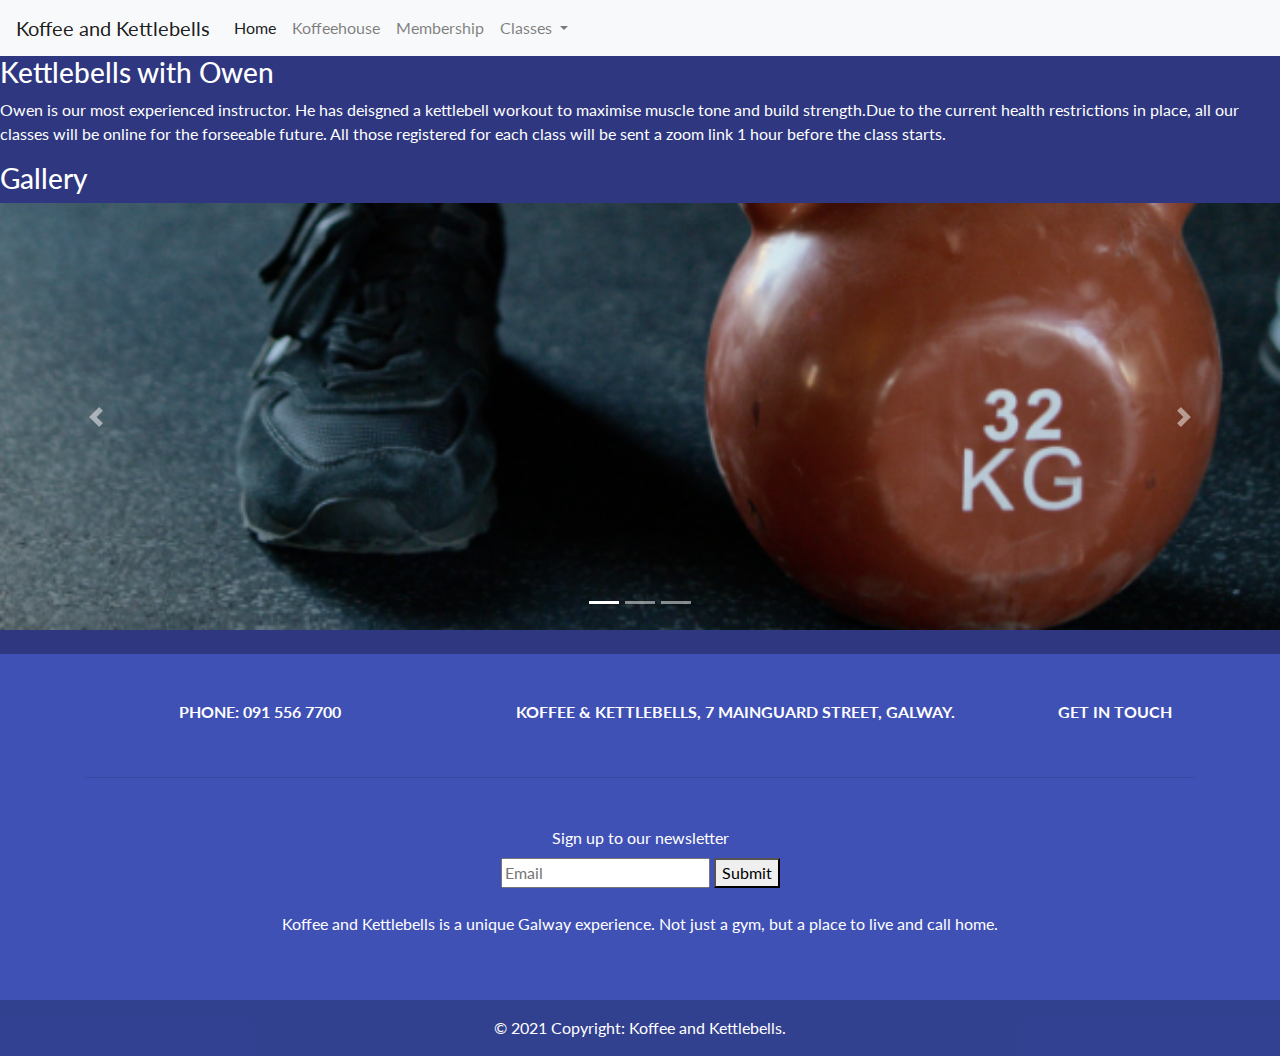
<file: kettlebells.html>
<!DOCTYPE html>
<html lang="en">
    <head>
        <meta charset="UTF-8">
        <meta name="description" content="A gym website with class descriptions and times">
        <meta http-equiv="X-UA-Compatible" content="IE=edge">
        <meta name="viewport" content="width=device-width, initial-scale=1.0">
        <title>Koffee & Kettlebells</title>
        <link rel="stylesheet" href="https://maxcdn.bootstrapcdn.com/bootstrap/4.0.0/css/bootstrap.min.css" integrity="sha384-Gn5384xqQ1aoWXA+058RXPxPg6fy4IWvTNh0E263XmFcJlSAwiGgFAW/dAiS6JXm" crossorigin="anonymous">
        <link href="assets/css/style.css" rel="stylesheet" type="text/css" />
    </head>
<body>
    <!--HEADER -->
    <header>
        <nav class="navbar navbar-expand-lg navbar-light bg-light">
            <a class="navbar-brand" href="index.html">Koffee and Kettlebells</a>
            <button class="navbar-toggler" type="button" data-toggle="collapse" data-target="#navbarNavDropdown" aria-controls="navbarNavDropdown" aria-expanded="false" aria-label="Toggle navigation">
                  <span class="navbar-toggler-icon"></span>
                </button>
            <div class="collapse navbar-collapse" id="navbarNavDropdown">
                <ul class="navbar-nav">
                    <li class="nav-item active">
                        <a class="nav-link" href="index.html">Home <span class="sr-only">(current)</span></a>
                    </li>
                    <li class="nav-item">
                      <a class="nav-link" href="koffeehouse.html">Koffeehouse</a>
                    </li>
                    <li class="nav-item">
                      <a class="nav-link" href="membership.html">Membership</a>
                    </li>
                    <li class="nav-item dropdown">
                      <a class="nav-link dropdown-toggle" href="index.html" id="navbarDropdownMenuLink" data-toggle="dropdown" aria-haspopup="true" aria-expanded="false">
                        Classes
                      </a>
                      <div class="dropdown-menu" aria-labelledby="navbarDropdownMenuLink">
                        <a class="dropdown-item" href="lunchtime.html">Lunchtime Blast</a>
                        <a class="dropdown-item" href="kettlebells.html">Kettlebells Class</a>
                        <a class="dropdown-item" href="beginners.html">Beginners Class</a>
                      </div>
                    </li>
                </ul>
            </div>
        </nav>
    </header>
     <!--END OF HEADER-->
     <!--Kettlebells header section-->
     <section class="gallery-headers">
      <div>
        <h3>Kettlebells with Owen</h3> 
        <p>Owen is our most experienced instructor. He has deisgned a kettlebell workout to maximise muscle tone and build strength.Due to the current health restrictions in place, all our classes will be online for the forseeable future. All those registered for each class will be sent a zoom link 1 hour before the class starts.</p> 
      </div>
  </section>
     <!--Gallery section-->
     <section class="gallery">
      <div id="gallery-heading">
        <h3>Gallery</h3>
        <div id="carouselExampleIndicators" class="carousel slide" data-ride="carousel">
      <ol class="carousel-indicators">
        <li data-target="#carouselExampleIndicators" data-slide-to="0" class="active"></li>
        <li data-target="#carouselExampleIndicators" data-slide-to="1"></li>
        <li data-target="#carouselExampleIndicators" data-slide-to="2"></li>
      </ol>
      <div class="carousel-inner">
        <div class="carousel-item active">
          <img class="d-block w-100" src="assets/images/Gallery(12).png" alt="First slide">
        </div>
        <div class="carousel-item">
          <img class="d-block w-100" src="assets/images/Gallery(11).png" alt="Second slide">
        </div>
        <div class="carousel-item">
          <img class="d-block w-100" src="assets/images/Gallery(10).png" alt="Third slide">
        </div>
      </div>
      <a class="carousel-control-prev" href="#carouselExampleIndicators" role="button" data-slide="prev">
        <span class="carousel-control-prev-icon" aria-hidden="true"></span>
        <span class="sr-only">Previous</span>
      </a>
      <a class="carousel-control-next" href="#carouselExampleIndicators" role="button" data-slide="next">
        <span class="carousel-control-next-icon" aria-hidden="true"></span>
        <span class="sr-only">Next</span>
      </a>
    </div>
    </div>
    </section>
     <!--END OF Gallery section-->


    <!-- Footer code credit: https://mdbootstrap.com/snippets/standard/mdbootstrap/2885047?view=side-->
    <footer class="text-center text-white" style="background-color: #3f51b5">
        <div class="container">
          <section class="mt-4">
            <div class="row text-center d-flex justify-content-center pt-5">
              <div class="col-md-4">
                <h6 class="text-uppercase font-weight-bold">
                  <a href="#!" class="text-white">Phone: 091 556 7700</a>
                </h6>
              </div>
  
              <div class="col-md-6">
                <h6 class="text-uppercase font-weight-bold">
                  <a href="#!"  class="text-white"><i class="fas fa-map-marker-alt"></i> Koffee & Kettlebells,
                      7 Mainguard Street,
                      Galway. 
                  </a>
                </h6>
              </div>
  
              <div class="col-md-2">
                <h6 class="text-uppercase font-weight-bold">
                  <a href="mailto:koffeeandkettlebells@gmail.com" class="text-white">Get in Touch</a>
                </h6>
              </div>
            </div>
          </section>
    
          <hr class="my-5" />
  
          <div class="mb-4">
              <div class="row d-flex justify-content-center">
                <div class="col-lg-8">
              <form id="cta-form" method="POST" action="https://formdump.codeinstitute.net/">
                  <label class="cta-label">Sign up to our newsletter</label><br>
                  <input type="email" name="email" id="cta-input" aria-describedby="cta-input" placeholder="Email" required />
                  <button type="submit" class="cta-btn shadow-none">Submit</button>
              </form>
          </div>
      </div>
    </div>
          <div class="mb-4">
            <div class="row d-flex justify-content-center">
              <div class="col-lg-8">
                <p>
                  Koffee and Kettlebells is a unique Galway experience. Not just a gym, but a place to live and call home.
                </p>
              </div>
            </div>
          </div>
  <!--Social links-->
          <div class="text-center mb-5">
            <a href="https://www.facebook.com/" class="text-white me-4">
              <i class="fab fa-facebook-f"></i>
            </a>
            <a href="https://twitter.com/?lang=en" class="text-white me-4">
              <i class="fab fa-twitter"></i>
            </a>
            <a href="https://www.instagram.com/" class="text-white me-4">
              <i class="fab fa-instagram"></i>
            </a>
          </div>
  <!-- Social links -->
        </div>
        <!-- Copyright -->
        <div
             class="text-center p-3"
             style="background-color: rgba(0, 0, 0, 0.2)"
             >
          © 2021 Copyright: Koffee and Kettlebells. 
        </div>
      </footer>
      <!-- Footer -->   


<script src="https://code.jquery.com/jquery-3.2.1.slim.min.js" integrity="sha384-KJ3o2DKtIkvYIK3UENzmM7KCkRr/rE9/Qpg6aAZGJwFDMVNA/GpGFF93hXpG5KkN" crossorigin="anonymous"></script>
<script src="https://cdnjs.cloudflare.com/ajax/libs/popper.js/1.12.9/umd/popper.min.js" integrity="sha384-ApNbgh9B+Y1QKtv3Rn7W3mgPxhU9K/ScQsAP7hUibX39j7fakFPskvXusvfa0b4Q" crossorigin="anonymous"></script>
<script src="https://maxcdn.bootstrapcdn.com/bootstrap/4.0.0/js/bootstrap.min.js" integrity="sha384-JZR6Spejh4U02d8jOt6vLEHfe/JQGiRRSQQxSfFWpi1MquVdAyjUar5+76PVCmYl" crossorigin="anonymous"></script>
</body>
</html>
</file>
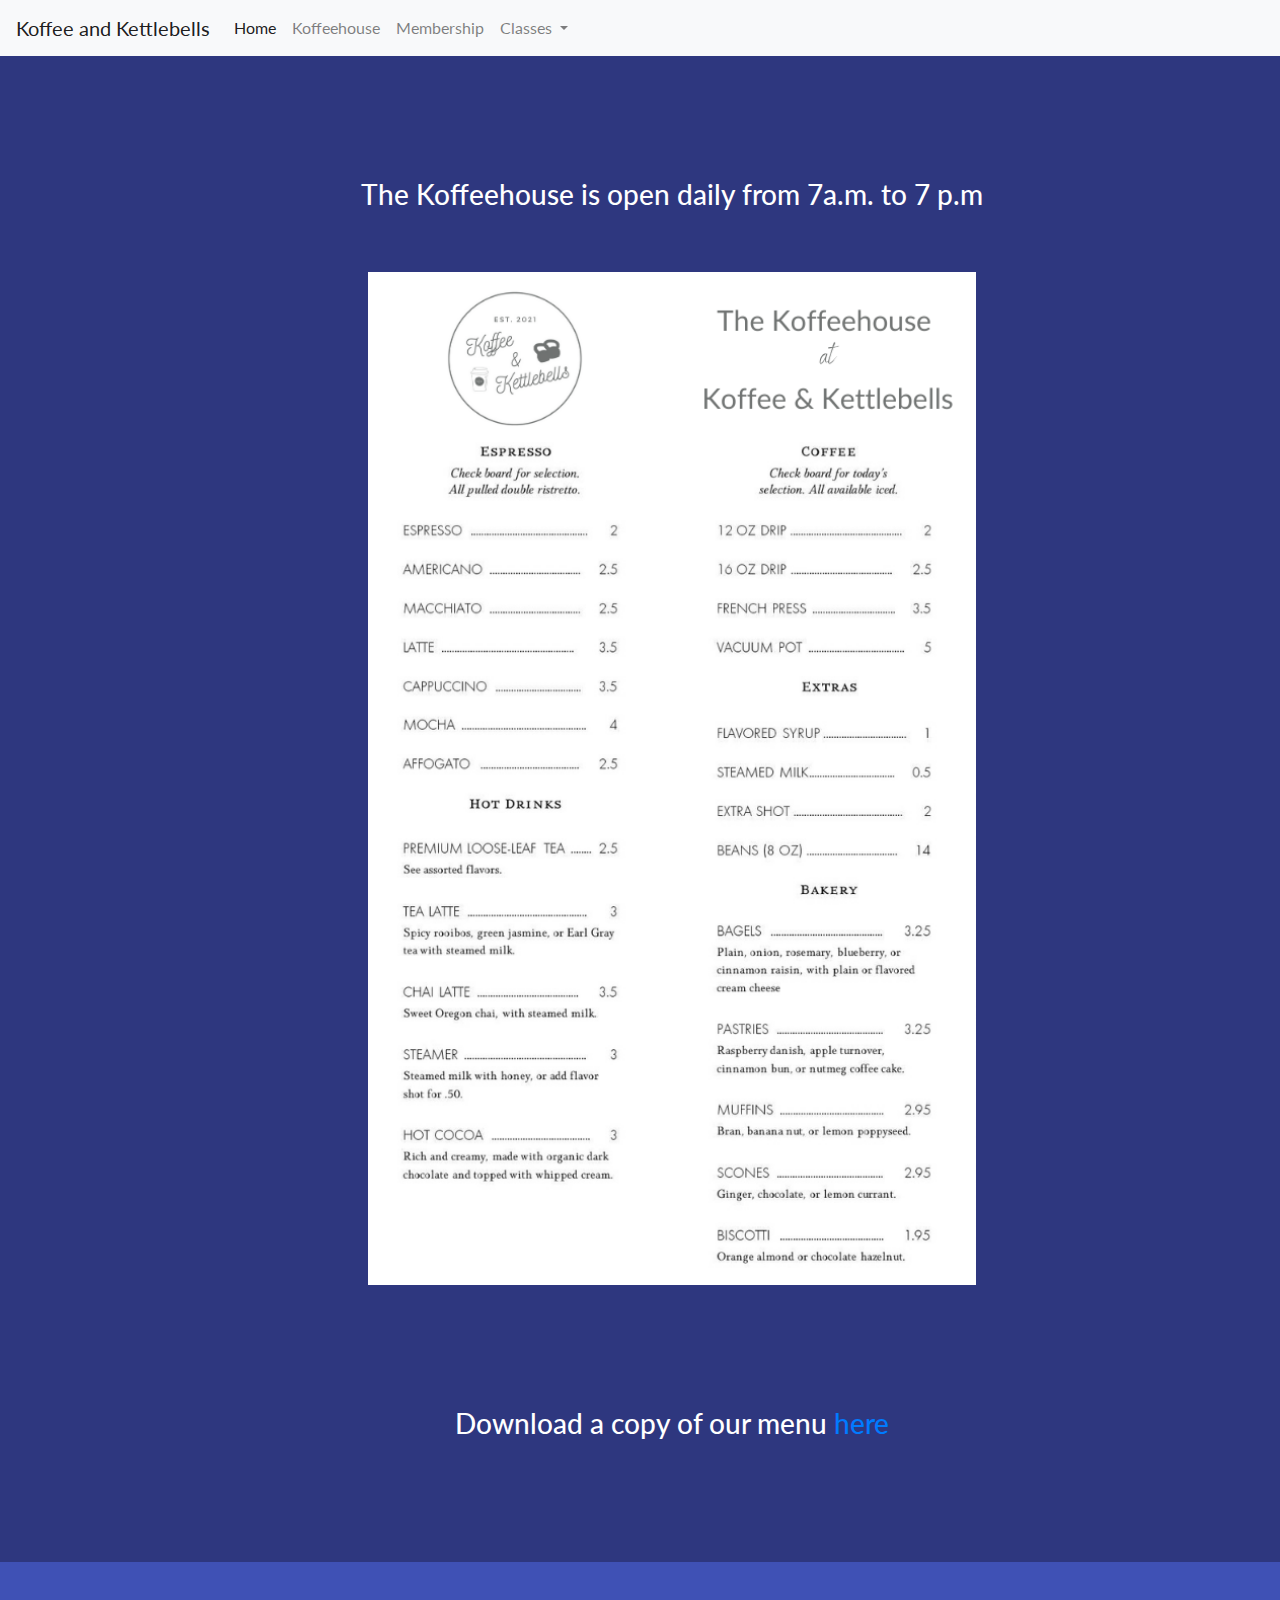
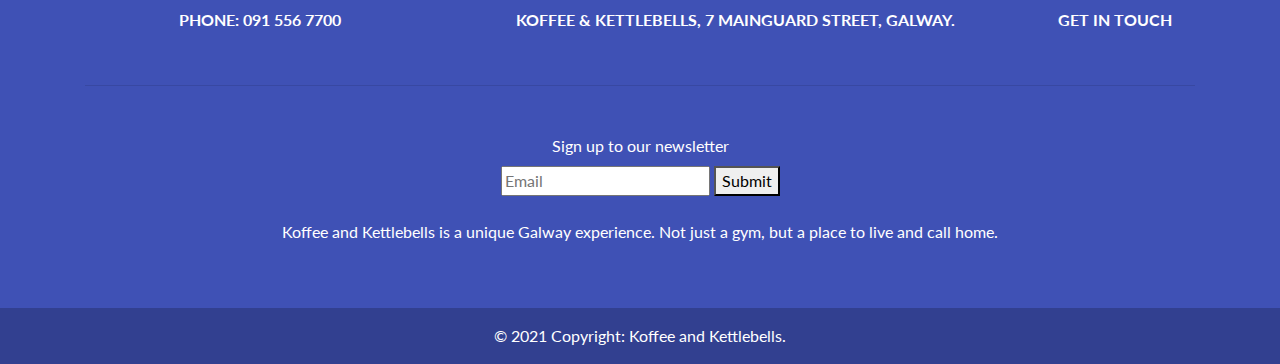
<file: koffeehouse.html>
<!DOCTYPE html>
<html lang="en">
    <head>
        <meta charset="UTF-8">
        <meta name="description" content="A gym website with class descriptions and times">
        <meta http-equiv="X-UA-Compatible" content="IE=edge">
        <meta name="viewport" content="width=device-width, initial-scale=1.0">
        <title>Koffee & Kettlebells</title>
        <link rel="stylesheet" href="https://use.fontawesome.com/releases/v5.6.3/css/all.css"
        integrity="sha384-UHRtZLI+pbxtHCWp1t77Bi1L4ZtiqrqD80Kn4Z8NTSRyMA2Fd33n5dQ8lWUE00s/" crossorigin="anonymous" />
        <link rel="stylesheet" href="https://maxcdn.bootstrapcdn.com/bootstrap/4.0.0/css/bootstrap.min.css" integrity="sha384-Gn5384xqQ1aoWXA+058RXPxPg6fy4IWvTNh0E263XmFcJlSAwiGgFAW/dAiS6JXm" crossorigin="anonymous">
        <link href="assets/css/style.css" rel="stylesheet" type="text/css" />
    </head>
<body>
    <!--HEADER -->
    <header>
        <nav class="navbar navbar-expand-lg navbar-light bg-light">
            <a class="navbar-brand" href="index.html">Koffee and Kettlebells</a>
            <button class="navbar-toggler" type="button" data-toggle="collapse" data-target="#navbarNavDropdown" aria-controls="navbarNavDropdown" aria-expanded="false" aria-label="Toggle navigation">
                  <span class="navbar-toggler-icon"></span>
                </button>
            <div class="collapse navbar-collapse" id="navbarNavDropdown">
                <ul class="navbar-nav">
                    <li class="nav-item active">
                        <a class="nav-link" href="index.html">Home <span class="sr-only">(current)</span></a>
                    </li>
                    <li class="nav-item">
                      <a class="nav-link" href="koffeehouse.html">Koffeehouse</a>
                    </li>
                    <li class="nav-item">
                      <a class="nav-link" href="membership.html">Membership</a>
                    </li>
                    <li class="nav-item dropdown">
                      <a class="nav-link dropdown-toggle" href="index.html" id="navbarDropdownMenuLink" data-toggle="dropdown" aria-haspopup="true" aria-expanded="false">
                        Classes
                      </a>
                      <div class="dropdown-menu" aria-labelledby="navbarDropdownMenuLink">
                        <a class="dropdown-item" href="lunchtime.html">Lunchtime Blast</a>
                        <a class="dropdown-item" href="kettlebells.html">Kettlebells Class</a>
                        <a class="dropdown-item" href="beginners.html">Beginners Class</a>
                      </div>
                    </li>
                </ul>
            </div>
        </nav>
    </header>
     <!--END OF HEADER-->

    <!--main body-->
    <section id="koffeehouse-page">
      <div id="koffeehouse-heading">
        <h3>The Koffeehouse is open daily from 7a.m. to 7 p.m </h3>
      </div>
        <div class="center">
  <img src="assets/images/koffeehouse.png" class="menu-responsive">
      </div>
      <div id="koffeehouse-download">
         <h3>Download a copy of our menu <a href="assets/images/koffeehouse_menu.pdf" download>here</a></h3> 
      </div>
  </section>
    <!--end of main body-->

    <!-- Footer code credit: https://mdbootstrap.com/snippets/standard/mdbootstrap/2885047?view=side-->
    <footer class="text-center text-white" style="background-color: #3f51b5">
      <div class="container">
        <section class="mt-4">
          <div class="row text-center d-flex justify-content-center pt-5">
            <div class="col-md-4">
              <h6 class="text-uppercase font-weight-bold">
                <a href="#!" class="text-white">Phone: 091 556 7700</a>
              </h6>
            </div>

            <div class="col-md-6">
              <h6 class="text-uppercase font-weight-bold">
                <a href="#!"  class="text-white"><i class="fas fa-map-marker-alt"></i> Koffee & Kettlebells,
                    7 Mainguard Street,
                    Galway. 
                </a>
              </h6>
            </div>

            <div class="col-md-2">
              <h6 class="text-uppercase font-weight-bold">
                <a href="mailto:koffeeandkettlebells@gmail.com" class="text-white">Get in Touch</a>
              </h6>
            </div>
          </div>
        </section>
  
        <hr class="my-5" />

        <div class="mb-4">
            <div class="row d-flex justify-content-center">
              <div class="col-lg-8">
            <form id="cta-form" method="POST" action="https://formdump.codeinstitute.net/">
                <label class="cta-label">Sign up to our newsletter</label><br>
                <input type="email" name="email" id="cta-input" aria-describedby="cta-input" placeholder="Email" required />
                <button type="submit" class="cta-btn shadow-none">Submit</button>
            </form>
        </div>
    </div>
  </div>
        <div class="mb-4">
          <div class="row d-flex justify-content-center">
            <div class="col-lg-8">
              <p>
                Koffee and Kettlebells is a unique Galway experience. Not just a gym, but a place to live and call home.
              </p>
            </div>
          </div>
        </div>
<!--Social links-->
        <div class="text-center mb-5">
          <a href="https://www.facebook.com/" class="text-white me-4">
            <i class="fab fa-facebook-f"></i>
          </a>
          <a href="https://twitter.com/?lang=en" class="text-white me-4">
            <i class="fab fa-twitter"></i>
          </a>
          <a href="https://www.instagram.com/" class="text-white me-4">
            <i class="fab fa-instagram"></i>
          </a>
        </div>
<!-- Social links -->
      </div>
      <!-- Copyright -->
      <div
           class="text-center p-3"
           style="background-color: rgba(0, 0, 0, 0.2)"
           >
        © 2021 Copyright: Koffee and Kettlebells. 
      </div>
    </footer>
    <!-- Footer -->   

<script src="https://code.jquery.com/jquery-3.2.1.slim.min.js" integrity="sha384-KJ3o2DKtIkvYIK3UENzmM7KCkRr/rE9/Qpg6aAZGJwFDMVNA/GpGFF93hXpG5KkN" crossorigin="anonymous"></script>
<script src="https://cdnjs.cloudflare.com/ajax/libs/popper.js/1.12.9/umd/popper.min.js" integrity="sha384-ApNbgh9B+Y1QKtv3Rn7W3mgPxhU9K/ScQsAP7hUibX39j7fakFPskvXusvfa0b4Q" crossorigin="anonymous"></script>
<script src="https://maxcdn.bootstrapcdn.com/bootstrap/4.0.0/js/bootstrap.min.js" integrity="sha384-JZR6Spejh4U02d8jOt6vLEHfe/JQGiRRSQQxSfFWpi1MquVdAyjUar5+76PVCmYl" crossorigin="anonymous"></script>
</body>
</html>
</file>
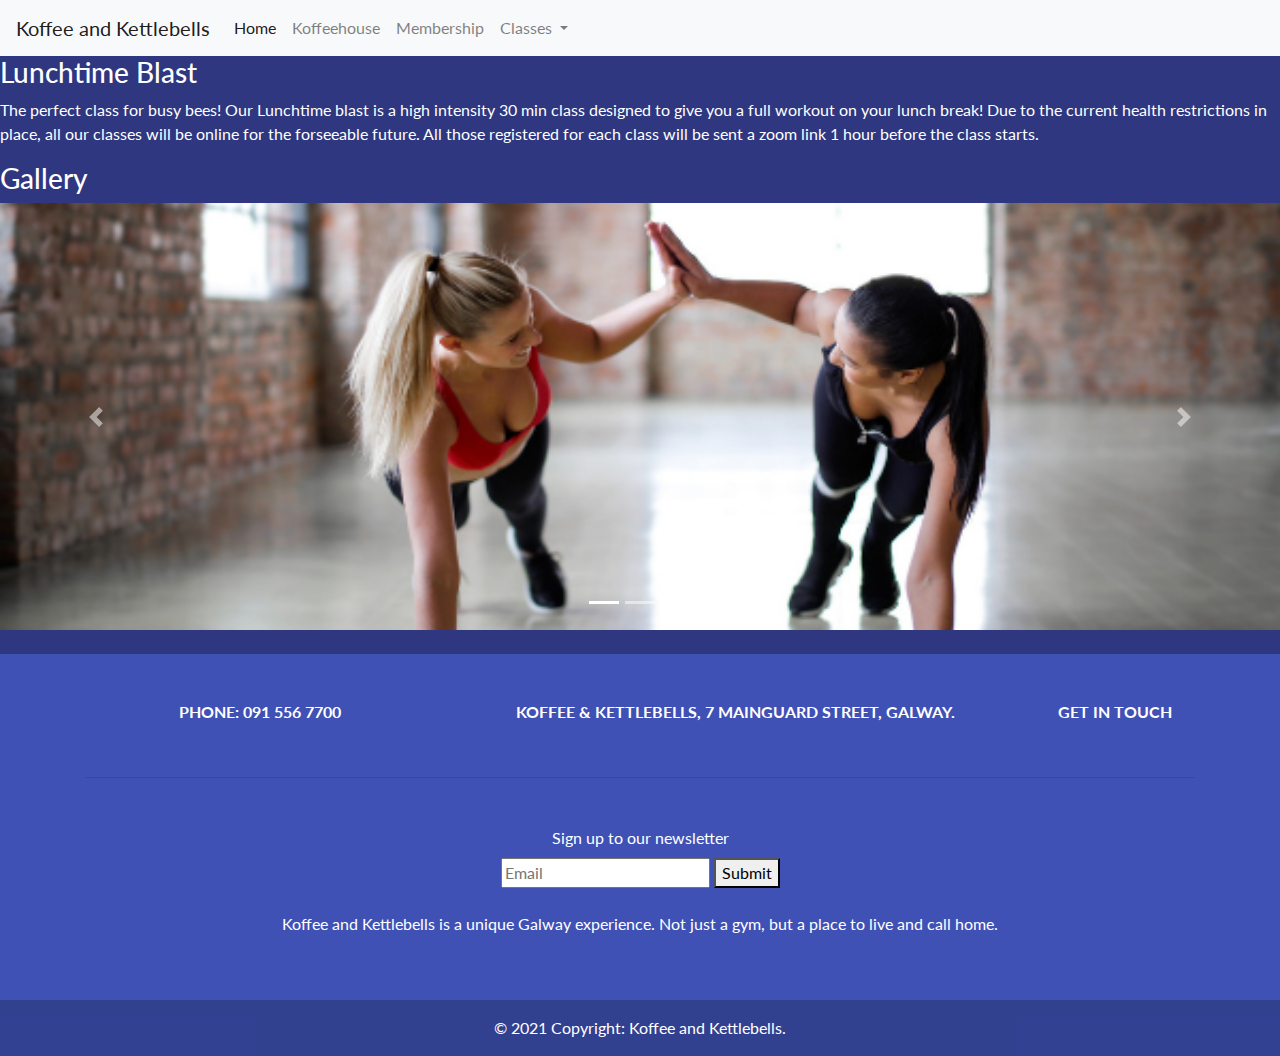
<file: lunchtime.html>
<!DOCTYPE html>
<html lang="en">
    <head>
        <meta charset="UTF-8">
        <meta name="description" content="A gym website with class descriptions and times">
        <meta http-equiv="X-UA-Compatible" content="IE=edge">
        <meta name="viewport" content="width=device-width, initial-scale=1.0">
        <title>Koffee & Kettlebells</title>
        <link rel="stylesheet" href="https://use.fontawesome.com/releases/v5.6.3/css/all.css"
        integrity="sha384-UHRtZLI+pbxtHCWp1t77Bi1L4ZtiqrqD80Kn4Z8NTSRyMA2Fd33n5dQ8lWUE00s/" crossorigin="anonymous" />
        <link rel="stylesheet" href="https://maxcdn.bootstrapcdn.com/bootstrap/4.0.0/css/bootstrap.min.css" integrity="sha384-Gn5384xqQ1aoWXA+058RXPxPg6fy4IWvTNh0E263XmFcJlSAwiGgFAW/dAiS6JXm" crossorigin="anonymous">
        <link href="assets/css/style.css" rel="stylesheet" type="text/css" />
    </head>
<body>
    <!--HEADER -->
    <header>
        <nav class="navbar navbar-expand-lg navbar-light bg-light">
            <a class="navbar-brand" href="index.html">Koffee and Kettlebells</a>
            <button class="navbar-toggler" type="button" data-toggle="collapse" data-target="#navbarNavDropdown" aria-controls="navbarNavDropdown" aria-expanded="false" aria-label="Toggle navigation">
                  <span class="navbar-toggler-icon"></span>
                </button>
            <div class="collapse navbar-collapse" id="navbarNavDropdown">
                <ul class="navbar-nav">
                    <li class="nav-item active">
                        <a class="nav-link" href="index.html">Home <span class="sr-only">(current)</span></a>
                    </li>
                    <li class="nav-item">
                      <a class="nav-link" href="koffeehouse.html">Koffeehouse</a>
                    </li>
                    <li class="nav-item">
                      <a class="nav-link" href="membership.html">Membership</a>
                    </li>
                    <li class="nav-item dropdown">
                      <a class="nav-link dropdown-toggle" href="index.html" id="navbarDropdownMenuLink" data-toggle="dropdown" aria-haspopup="true" aria-expanded="false">
                        Classes
                      </a>
                      <div class="dropdown-menu" aria-labelledby="navbarDropdownMenuLink">
                        <a class="dropdown-item" href="lunchtime.html">Lunchtime Blast</a>
                        <a class="dropdown-item" href="kettlebells.html">Kettlebells Class</a>
                        <a class="dropdown-item" href="beginners.html">Beginners Class</a>
                      </div>
                    </li>
                </ul>
            </div>
        </nav>
    </header>
     <!--END OF HEADER-->
     <!--lunchtime headr section-->
     <section class="gallery-headers">
      <div>
        <h3>Lunchtime Blast</h3>
        <p>The perfect class for busy bees! Our Lunchtime blast is a high intensity 30 min class designed to give you a full workout on your lunch break! Due to the current health restrictions in place, all our classes will be online for the forseeable future. All those registered for each class will be sent a zoom link 1 hour before the class starts.</p>  
      </div>
  </section>
  

     <!--gallery section-->
     <section class="gallery">
      <div id="gallery-heading">
        <h3>Gallery</h3>
        <div id="carouselExampleIndicators" class="carousel slide" data-ride="carousel">
      <ol class="carousel-indicators">
        <li data-target="#carouselExampleIndicators" data-slide-to="0" class="active"></li>
        <li data-target="#carouselExampleIndicators" data-slide-to="1"></li>
        <li data-target="#carouselExampleIndicators" data-slide-to="2"></li>
      </ol>
      <div class="carousel-inner">
        <div class="carousel-item active">
          <img class="d-block w-100" src="assets/images/Gallery(17).png" alt="First slide">
        </div>
        <div class="carousel-item">
          <img class="d-block w-100" src="assets/images/Gallery(9).png" alt="Second slide">
        </div>
        <div class="carousel-item">
          <img class="d-block w-100" src="assets/images/Gallery(8).png" alt="Third slide">
        </div>
      </div>
      <a class="carousel-control-prev" href="#carouselExampleIndicators" role="button" data-slide="prev">
        <span class="carousel-control-prev-icon" aria-hidden="true"></span>
        <span class="sr-only">Previous</span>
      </a>
      <a class="carousel-control-next" href="#carouselExampleIndicators" role="button" data-slide="next">
        <span class="carousel-control-next-icon" aria-hidden="true"></span>
        <span class="sr-only">Next</span>
      </a>
    </div>
      </div>
    </section>
    
     <!--ENDOF gallery section-->

    <!-- Footer code credit: https://mdbootstrap.com/snippets/standard/mdbootstrap/2885047?view=side-->
    <footer class="text-center text-white" style="background-color: #3f51b5">
      <div class="container">
        <section class="mt-4">
          <div class="row text-center d-flex justify-content-center pt-5">
            <div class="col-md-4">
              <h6 class="text-uppercase font-weight-bold">
                <a href="#!" class="text-white">Phone: 091 556 7700</a>
              </h6>
            </div>

            <div class="col-md-6">
              <h6 class="text-uppercase font-weight-bold">
                <a href="#!"  class="text-white"><i class="fas fa-map-marker-alt"></i> Koffee & Kettlebells,
                    7 Mainguard Street,
                    Galway. 
                </a>
              </h6>
            </div>

            <div class="col-md-2">
              <h6 class="text-uppercase font-weight-bold">
                <a href="mailto:koffeeandkettlebells@gmail.com" class="text-white">Get in Touch</a>
              </h6>
            </div>
          </div>
        </section>
  
        <hr class="my-5" />

        <div class="mb-4">
            <div class="row d-flex justify-content-center">
              <div class="col-lg-8">
            <form id="cta-form" method="POST" action="https://formdump.codeinstitute.net/">
                <label class="cta-label">Sign up to our newsletter</label><br>
                <input type="email" name="email" id="cta-input" aria-describedby="cta-input" placeholder="Email" required />
                <button type="submit" class="cta-btn shadow-none">Submit</button>
            </form>
        </div>
    </div>
  </div>
        <div class="mb-4">
          <div class="row d-flex justify-content-center">
            <div class="col-lg-8">
              <p>
                Koffee and Kettlebells is a unique Galway experience. Not just a gym, but a place to live and call home.
              </p>
            </div>
          </div>
        </div>
<!--Social links-->
        <div class="text-center mb-5">
          <a href="https://www.facebook.com/" class="text-white me-4">
            <i class="fab fa-facebook-f"></i>
          </a>
          <a href="https://twitter.com/?lang=en" class="text-white me-4">
            <i class="fab fa-twitter"></i>
          </a>
          <a href="https://www.instagram.com/" class="text-white me-4">
            <i class="fab fa-instagram"></i>
          </a>
        </div>
<!-- Social links -->
        </div>
        <!-- Copyright -->
        <div
             class="text-center p-3"
             style="background-color: rgba(0, 0, 0, 0.2)"
             >
          © 2021 Copyright: Koffee and Kettlebells. 
        </div>
      </footer>
      <!-- Footer -->   

<script src="https://code.jquery.com/jquery-3.2.1.slim.min.js" integrity="sha384-KJ3o2DKtIkvYIK3UENzmM7KCkRr/rE9/Qpg6aAZGJwFDMVNA/GpGFF93hXpG5KkN" crossorigin="anonymous"></script>
<script src="https://cdnjs.cloudflare.com/ajax/libs/popper.js/1.12.9/umd/popper.min.js" integrity="sha384-ApNbgh9B+Y1QKtv3Rn7W3mgPxhU9K/ScQsAP7hUibX39j7fakFPskvXusvfa0b4Q" crossorigin="anonymous"></script>
<script src="https://maxcdn.bootstrapcdn.com/bootstrap/4.0.0/js/bootstrap.min.js" integrity="sha384-JZR6Spejh4U02d8jOt6vLEHfe/JQGiRRSQQxSfFWpi1MquVdAyjUar5+76PVCmYl" crossorigin="anonymous"></script>

</body>
</html>
</file>
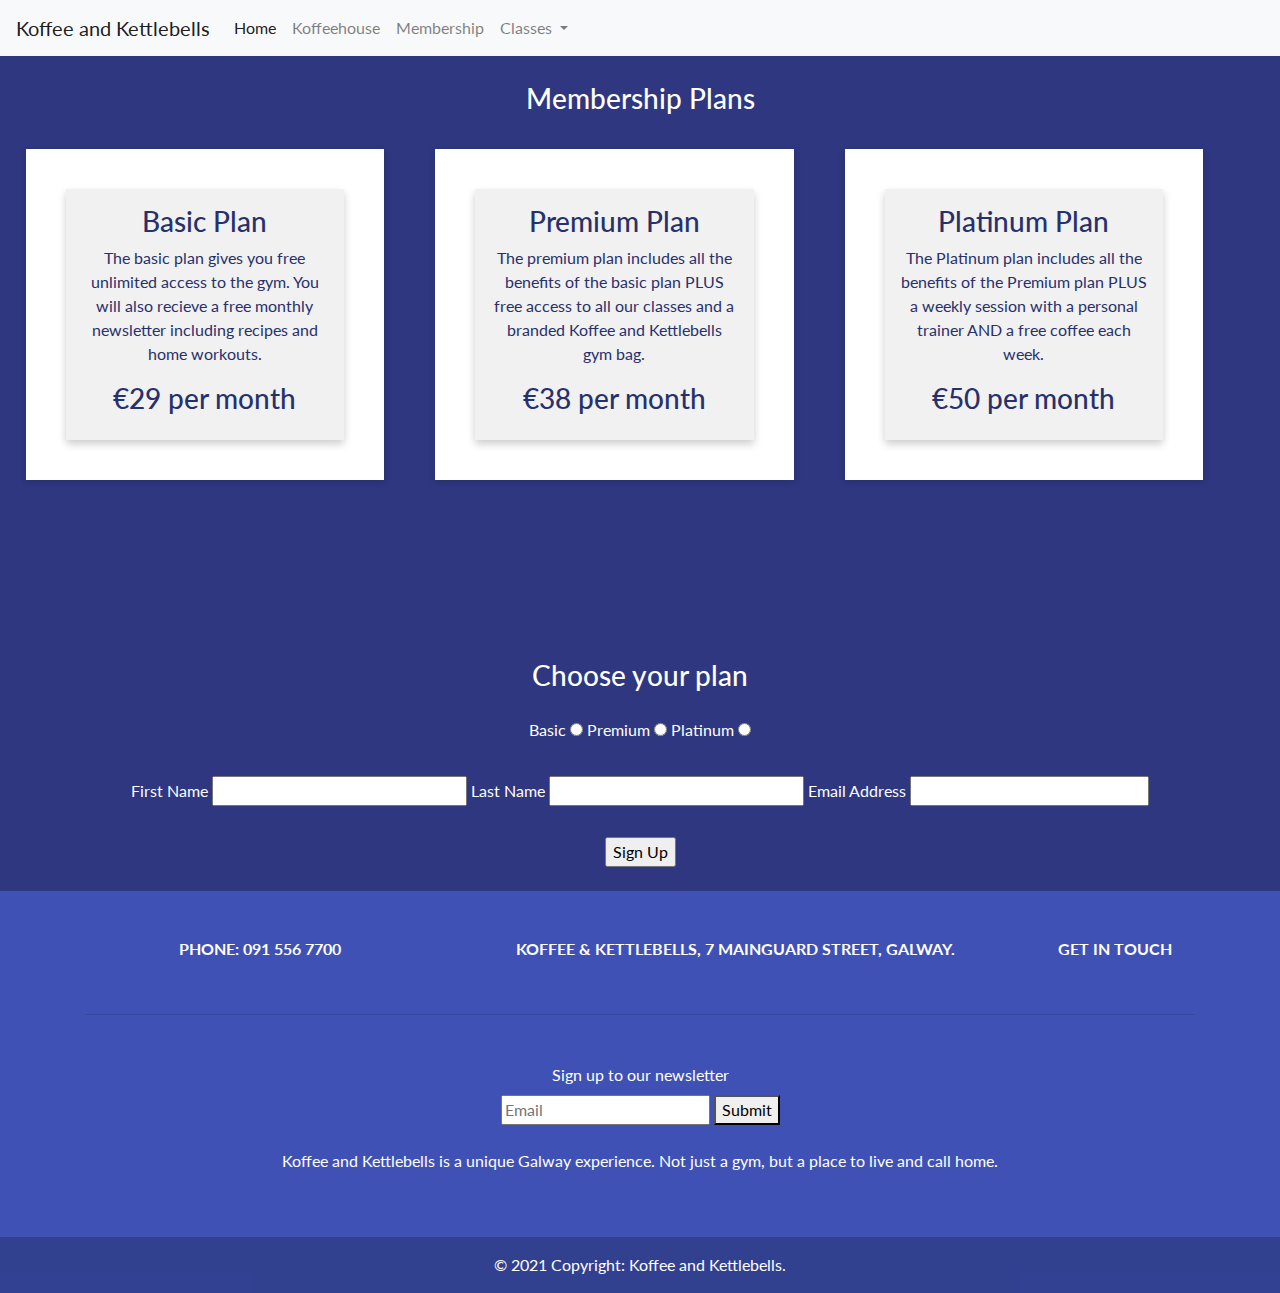
<file: membership.html>
<!DOCTYPE html>
<html lang="en">
    <head>
        <meta charset="UTF-8">
        <meta name="description" content="A gym website with class descriptions and times">
        <meta http-equiv="X-UA-Compatible" content="IE=edge">
        <meta name="viewport" content="width=device-width, initial-scale=1.0">
        <title>Koffee & Kettlebells</title>
        <link rel="stylesheet" href="https://use.fontawesome.com/releases/v5.6.3/css/all.css"
        integrity="sha384-UHRtZLI+pbxtHCWp1t77Bi1L4ZtiqrqD80Kn4Z8NTSRyMA2Fd33n5dQ8lWUE00s/" crossorigin="anonymous" />
        <link rel="stylesheet" href="https://maxcdn.bootstrapcdn.com/bootstrap/4.0.0/css/bootstrap.min.css" integrity="sha384-Gn5384xqQ1aoWXA+058RXPxPg6fy4IWvTNh0E263XmFcJlSAwiGgFAW/dAiS6JXm" crossorigin="anonymous">
        <link href="assets/css/style.css" rel="stylesheet" type="text/css" />
    </head>
<body>
    <!--HEADER -->
    <header>
        <nav class="navbar navbar-expand-lg navbar-light bg-light">
            <a class="navbar-brand" href="index.html">Koffee and Kettlebells</a>
            <button class="navbar-toggler" type="button" data-toggle="collapse" data-target="#navbarNavDropdown" aria-controls="navbarNavDropdown" aria-expanded="false" aria-label="Toggle navigation">
                  <span class="navbar-toggler-icon"></span>
                </button>
            <div class="collapse navbar-collapse" id="navbarNavDropdown">
                <ul class="navbar-nav">
                    <li class="nav-item active">
                        <a class="nav-link" href="index.html">Home <span class="sr-only">(current)</span></a>
                    </li>
                    <li class="nav-item">
                      <a class="nav-link" href="koffeehouse.html">Koffeehouse</a>
                    </li>
                    <li class="nav-item">
                      <a class="nav-link" href="membership.html">Membership</a>
                    </li>
                    <li class="nav-item dropdown">
                      <a class="nav-link dropdown-toggle" href="index.html" id="navbarDropdownMenuLink" data-toggle="dropdown" aria-haspopup="true" aria-expanded="false">
                        Classes
                      </a>
                      <div class="dropdown-menu" aria-labelledby="navbarDropdownMenuLink">
                        <a class="dropdown-item" href="lunchtime.html">Lunchtime Blast</a>
                        <a class="dropdown-item" href="kettlebells.html">Kettlebells Class</a>
                        <a class="dropdown-item" href="beginners.html">Beginners Class</a>
                      </div>
                    </li>
                </ul>
            </div>
        </nav>
    </header>
     <!--END OF HEADER-->
<!--membership optoin cards code credit: https://www.w3schools.com/howto/howto_css_column_cards.asp-->
<section>
  <div class="membership-heading">
    <h3>Membership Plans</h3>
      </div>
    
    <div class="row-membership">
      <div class="column-membership">
        <div class="card-membership">
          <h3>Basic Plan</h3>
            <p>The basic plan gives you free unlimited access to the gym. You will also recieve a free monthly newsletter including recipes and home workouts. 
            </p>
          <h3>€29 per month</h3>
         </div>
      </div>

      <div class="column-membership">
        <div class="card-membership">
          <h3>Premium Plan</h3>
            <p>The premium plan includes all the benefits of the basic plan PLUS free access to all our classes and a branded Koffee and Kettlebells gym bag. 
            </p>
          <h3>€38 per month</h3>
        </div>
      </div>

      <div class="column-membership">
        <div class="card-membership">
          <h3>Platinum Plan</h3>
            <p>The Platinum plan includes all the benefits of the Premium plan PLUS a weekly session with a personal trainer AND a free coffee each week. </p>
          <h3>€50 per month</h3>
        </div>
      </div>
  </div>
</section>
<!--END OF membership option cards-->

<!--Form section-->
     <section class="form-section">
      <form action="https://formdump.codeinstitute.net/" method="post">
        <div class="membership-heading">
          <h3>Choose your plan</h3>
        </div>

        <div class="membership-heading">
          <label for="basic" class="plan_preference">Basic </label>
            <input type="radio" name="plan_preference" id="basic" value="basic" required>
      
          <label for="premium">Premium</label>
            <input type="radio" id="premium" name="plan_preference" value="premium" required>
      
          <label for="platinum" class="plan_preference">Platinum</label>
            <input type="radio" name="plan_preference" id="platinum" value="platinum">
        </div>

        <div class="membership-heading">
           <label for="fname">First Name</label>
            <input id="fname" type="text" name="first_name" style="padding-right: 3rem;" required>
          <label for="lname">Last  Name </label>
            <input id="lname" type="text" name="last_name" style="padding-right: 3rem;" required>
          <label for="email">Email Address</label>
            <input id="email" name="email_address" type="email" style="padding-right: 2rem;" required> 
        </div>
      <div class="membership-heading">
      <input class="join-button" type="submit" value="Sign Up">
      </div>
   
   </form>
</section>
<!--end of form section-->
    <!-- Footer code credit: https://mdbootstrap.com/snippets/standard/mdbootstrap/2885047?view=side-->
    <footer class="text-center text-white" style="background-color: #3f51b5">
      <div class="container">
        <section class="mt-4">
          <div class="row text-center d-flex justify-content-center pt-5">
            <div class="col-md-4">
              <h6 class="text-uppercase font-weight-bold">
                <a href="#!" class="text-white">Phone: 091 556 7700</a>
              </h6>
            </div>

            <div class="col-md-6">
              <h6 class="text-uppercase font-weight-bold">
                <a href="#!"  class="text-white"><i class="fas fa-map-marker-alt"></i> Koffee & Kettlebells,
                    7 Mainguard Street,
                    Galway. 
                </a>
              </h6>
            </div>

            <div class="col-md-2">
              <h6 class="text-uppercase font-weight-bold">
                <a href="mailto:koffeeandkettlebells@gmail.com" class="text-white">Get in Touch</a>
              </h6>
            </div>
          </div>
        </section>
  
        <hr class="my-5" />

        <div class="mb-4">
            <div class="row d-flex justify-content-center">
              <div class="col-lg-8">
            <form id="cta-form" method="POST" action="https://formdump.codeinstitute.net/">
                <label class="cta-label">Sign up to our newsletter</label><br>
                <input type="email" name="email" id="cta-input" aria-describedby="cta-input" placeholder="Email" required />
                <button type="submit" class="cta-btn shadow-none">Submit</button>
            </form>
        </div>
    </div>
  </div>
        <div class="mb-4">
          <div class="row d-flex justify-content-center">
            <div class="col-lg-8">
              <p>
                Koffee and Kettlebells is a unique Galway experience. Not just a gym, but a place to live and call home.
              </p>
            </div>
          </div>
        </div>
<!--Social links-->
        <div class="text-center mb-5">
          <a href="https://www.facebook.com/" class="text-white me-4">
            <i class="fab fa-facebook-f"></i>
          </a>
          <a href="https://twitter.com/?lang=en" class="text-white me-4">
            <i class="fab fa-twitter"></i>
          </a>
          <a href="https://www.instagram.com/" class="text-white me-4">
            <i class="fab fa-instagram"></i>
          </a>
        </div>
<!-- Social links -->
        </div>
        <!-- Copyright -->
        <div
             class="text-center p-3"
             style="background-color: rgba(0, 0, 0, 0.2)"
             >
          © 2021 Copyright: Koffee and Kettlebells. 
        </div>
      </footer>
      <!-- Footer -->   

<script src="https://code.jquery.com/jquery-3.2.1.slim.min.js" integrity="sha384-KJ3o2DKtIkvYIK3UENzmM7KCkRr/rE9/Qpg6aAZGJwFDMVNA/GpGFF93hXpG5KkN" crossorigin="anonymous"></script>
<script src="https://cdnjs.cloudflare.com/ajax/libs/popper.js/1.12.9/umd/popper.min.js" integrity="sha384-ApNbgh9B+Y1QKtv3Rn7W3mgPxhU9K/ScQsAP7hUibX39j7fakFPskvXusvfa0b4Q" crossorigin="anonymous"></script>
<script src="https://maxcdn.bootstrapcdn.com/bootstrap/4.0.0/js/bootstrap.min.js" integrity="sha384-JZR6Spejh4U02d8jOt6vLEHfe/JQGiRRSQQxSfFWpi1MquVdAyjUar5+76PVCmYl" crossorigin="anonymous"></script>
</body>
</html>
</file>
<file: assets/css/style.css>
@import url('https://fonts.googleapis.com/css?family=Oswald|Lato:300');

* {
    box-sizing: border-box;
}

body {
    font-family: Lato;
    color: #FFFFFF;
    background: #2e377f;
}

h2 {
    font-family: Lato;
    text-transform: uppercase;
    letter-spacing: 4px;
    color: #FFFFFF;
    margin-left: -1%;
    display: inline;

}

#header {
    margin: 0;
    border-bottom: 1px solid #28306C;
    color: #ffffff;
}

/* Hero image */
#hero-image {
    height: 600px;
    width: 100%;
    background: url('assets/images/hero_image.jpg')no-repeat center center;
    background-size: contain;
    animation-name: hero-zoom;
    animation-duration: 5s;
    animation-fill-mode: forwards;
    margin-top: 5%;
}

#hero-outer {
    height: 600px;
    width: 100%;
    position: relative;
    margin-bottom: 10%;
}

.responsive {
    display: auto;
    height: auto;
}

@keyframes hero-zoom {
    from {
        transform: scale(1);
    }

    to {
        transform: scale(1.1);
    }
}

/*end of hero image*/

/* SECTION THREE CLASS TIMES */

#thisweek {
    margin-top: 120px !important;
    margin-left: 50px;
}

.column {
    float: left;
    width: 25%;
    padding: 5px;
}

.row::after {
    content: "";
    clear: both;
    display: table;
}

.thisweek-container {
    position: relative;
    width: 90%;
}

.thisweek-text {
    background-color: #ffffff;
    color: #28306C;
    font-size: 16px;
    padding: 16px 32px;
}

.image {
    opacity: 1;
    display: block;
    width: 100%;
    height: auto;
    transition: .5s ease;
    backface-visibility: hidden;
}

.middle {
    transition: .5s ease;
    opacity: 0;
    position: absolute;
    top: 50%;
    left: 50%;
    transform: translate(-50%, -50%);
    text-align: center;
}

.thisweek-container:hover .image {
    opacity: 0.3;
}

.thisweek-container:hover .middle {
    opacity: 1;
}



@media screen and (max-width: 600px) {
    .column {
        width: 100%;
    }
    #thisweek {
        margin-top: 220px !important;
        margin-left: 50px;
        }
    }

/*end of class times*/

/* who we are*/

#whoweare{
    margin-top: -30%;
}

.whoweare-header {
    text-transform: uppercase;
    font-size: 40px;
    font-weight: 800;
    letter-spacing: 2px;
    text-align: right;
    padding-top: 5%;
    display: inline-block;
}

.whoweare-paragraph {
    font-weight: 500;
    font-size: 16px;
    margin-bottom: 40px;
    text-align: right;
    display: inline-block;
}

.whoweare-bg {
    background-size: cover;
    background-position: center center;
    min-height: 450px;
    margin: 0;
}

.col-whoweare {
    position: relative;
    min-height: 200px;
}

.whoweare-text {
    position: absolute;
    background-color: #FFF;
    padding: 2.5rem;
    border: 0px solid rgba(194, 194, 194);
    box-shadow: 0px 2px 7px rgba(0, 0, 0, 0.15);
    width: 80%;
    z-index: 1;
    overflow-x: scroll;
    min-height: 200px;
    max-height: 400px;
    color: #28306C
}

.whoweare-text h3 {
    font-weight: 700;
    font-size: 2.5rem;
    letter-spacing: 1px;
}

/* S2 - Our Team*/
.ourteam-text-left .whoweare-text {
    right: -10%;
}

.ourteam-text-left .whoweare-bg {
    margin-left: -10%;
}

#ourteam {
    margin-bottom: 72px;
}

#ourteam .whoweare-bg {
    background: url('../images/our-team.png')no-repeat;
}

/* S2 - Our Community*/
.ourcommunity-text-left .whoweare-text {
    right: -10%;
}

.ourcommunity-text-left .whoweare-bg {
    margin-left: -10%;
}

#ourcommunity {
    margin-bottom: 72px;
}

#ourcommunity .whoweare-bg {
    background: url('../images/our-community.png')no-repeat;
    
}

/* S2 - Our Mission*/
.ourmission-text-left .whoweare-text {
    right: -10%;
}

.ourmission-text-left .whoweare-bg {
    margin-left: -10%;
}

#ourmission {
    margin-bottom: 72px;
}

#ourmission .whoweare-bg {
    background: url('../images/our-mission.png')no-repeat;
}

@media screen and (max-width: 400px) {

    #ourcommunity .whoweare-bg {
        width: 125%;
        margin-top: 45%;
    }

    #ourmission .whoweare-bg{
        width: 125%;
        margin-top: 45%;
    }

    #ourteam .whoweare-bg {
        width: 125%;
        margin-top: 45%;
    }

    #whoweare {
        margin-top: -81%;
        margin-right: 10%;
}
    .whoweare-bg {
        width: 100%;
    }

    .col-whoweare {
        width: 90%;
    }

    .whoweare-text h3 {
        width: 90%;
    }

    .whoweare-text {
        width: 90%;
    }
}

/* end of who we are*/

/*Koffeehouse Page*/

#koffeehouse-page{
    margin-left: 5%;
}

#koffeehouse-heading{
    text-align: center;
    margin-top: 10%;
    margin-bottom: 5%;
}
.center {
  height: 100%;
  display: flex;
  align-items: center;
  justify-content: center;
  margin-bottom: 10%;
}

.menu-responsive{
  height: auto;
  width: 50%;
}

#koffeehouse-download{
    text-align: center;
    margin-bottom: 10%;
}
/*MEMBERSHIP PAGE */

.membership-heading{
    margin-top: 2%;
    text-align: center;
}
.card-membership {
    box-shadow: 0 4px 8px 0 rgba(0, 0, 0, 0.2);
    padding: 16px;
    text-align: center;
    background-color: #f1f1f1;
  }
.column-membership {
    float: left;
    width: 28%;
    background-color: #FFF;
    padding: 2.5rem;
    border: 0px solid rgba(194, 194, 194);
    box-shadow: 0px 2px 7px rgba(0, 0, 0, 0.15);
    min-height: 200px;
    max-height: 400px;
    color:#28306C;
    margin: 2%}

/* Clear floats after the columns */
.row-membership:after {
  content: "";
  display: table;
  clear: both;
  padding: 5%;
  margin-top: 5%;
  margin-left: 5%;
  margin-right: 5%;
}
@media screen and (max-width: 600px) {
  .column-membership {
    width: 100%;
  }

/* form */
#form-heading{
    text-align: center;
}

.gallery-headers{
    margin-top: 10%;
    margin-left: 5%;
    margin-right: 5%;
}

.gallery{
    margin-top: 10%;
    margin-left: 5%;
    margin-right: 5%;
    margin-bottom: 10%;
}

}
</file>
